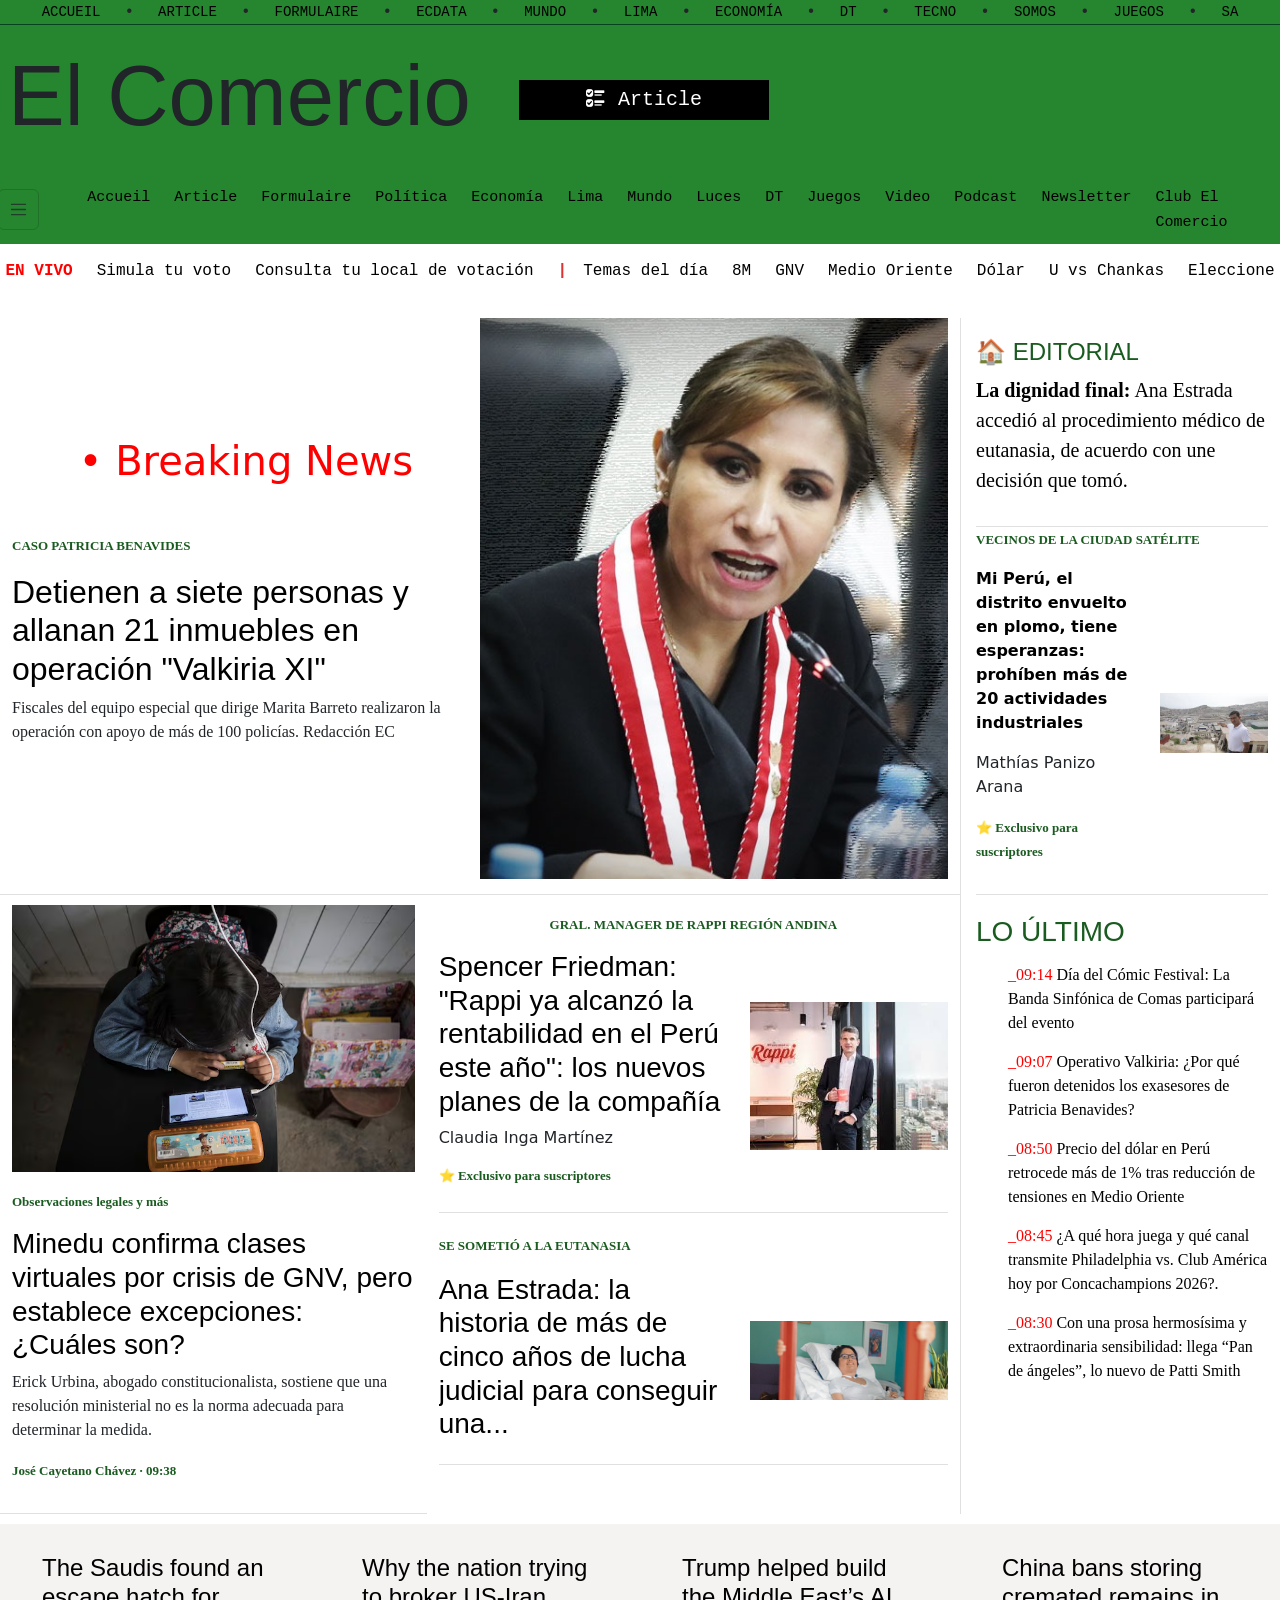
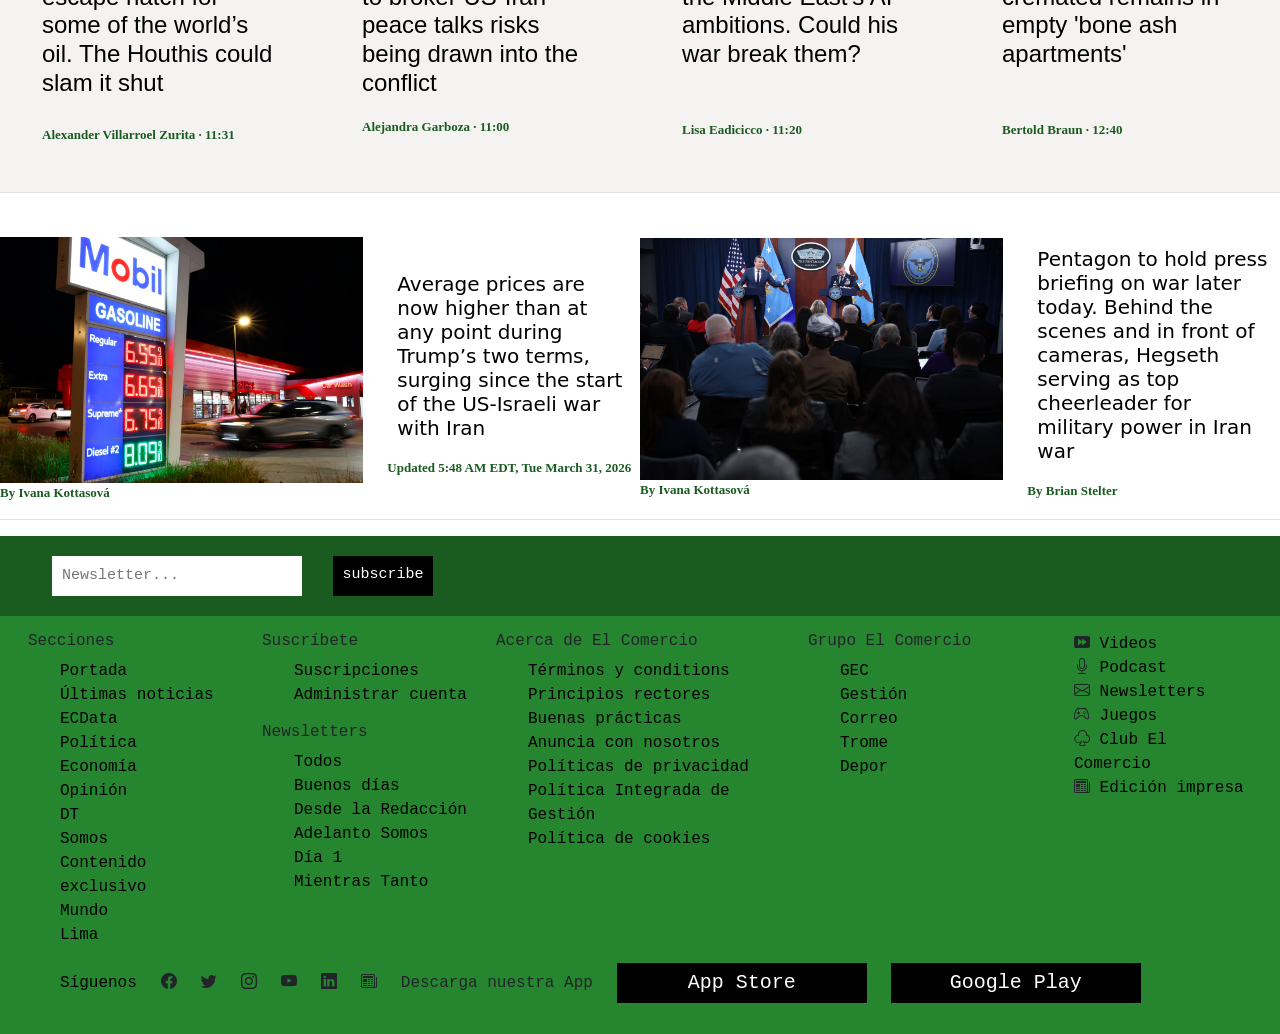
<file: index.html>
<!DOCTYPE html>
<html lang="fr">
<head>
    <meta charset="UTF-8">
    <meta name="viewport" content="width=device-width, initial-scale=1.0">
    <link href="https://cdn.jsdelivr.net/npm/bootstrap@5.3.8/dist/css/bootstrap.min.css" rel="stylesheet" integrity="sha384-sRIl4kxILFvY47J16cr9ZwB07vP4J8+LH7qKQnuqkuIAvNWLzeN8tE5YBujZqJLB" crossorigin="anonymous">
    <link rel="stylesheet" href="https://cdn.jsdelivr.net/npm/bootstrap-icons@1.11.0/font/bootstrap-icons.css">
    <link rel="stylesheet" href="css/main.css">
    <script src="https://cdn.jsdelivr.net/npm/bootstrap@5.3.8/dist/js/bootstrap.bundle.min.js"></script>
    <title>El Comercio - Accueil</title>
</head>
<body>
    <header>
        <nav class="container navbar">
            <div class="row">
                <div class="col-sm-12">
                    <ul class="thirdnav navbar-nav me-auto mb-2 mb-lg-0 flex-row justify-content-center gap-4">
                        <li><a href="index.html" >ACCUEIL</a></li>•
                        <li><a href="article.html">ARTICLE</a></li>•
                        <li><a href="custom.html">FORMULAIRE</a></li>•
                        <li><a href="">ECDATA</a></li>•
                        <li><a href="">MUNDO</a></li>•
                        <li><a href="">LIMA</a></li>•
                        <li><a href="">ECONOMÍA</a></li>•
                        <li><a href="">DT</a></li>•
                        <li><a href="">TECNO</a></li>•
                        <li><a href="">SOMOS</a></li>•
                        <li><a href="">JUEGOS</a></li>•
                        <li><a href="">SA</a></li>
                    </ul>
                </div>
                <div class="div-titre col-12 d-flex align-items-center gap-5">
                    <h2 class="titre ">El Comercio</h2>
                    <a href="article.html"><button class="btn2"><i class="bi bi-ui-checks"> </i>Article</button></a>
                </div>
                <div class="seconnav col-sm-12">
                    <div class="col-sm-12 d-flex align-items-center justify-content-center">
                        <button class="btn1 navbar-toggler me-5" type="button">
                            <span class="navbar-toggler-icon"></span>
                        </button>
                        <ul class="firstnav navbar-nav mb-2 mb-lg-0 flex-row gap-4">
                            <li><a href="index.html">Accueil</a></li>
                            <li><a href="article.html">Article</a></li>
                            <li><a href="custom.html">Formulaire</a></li>
                            <li><a href="">Política</a></li>
                            <li><a href="">Economía</a></li>
                            <li><a href="">Lima</a></li>
                            <li><a href="">Mundo</a></li>
                            <li><a href="">Luces</a></li>
                            <li><a href="">DT</a></li>
                            <li><a href="">Juegos</a></li>
                            <li><a href="">Video</a></li>
                            <li><a href="">Podcast</a></li>
                            <li><a href="">Newsletter</a></li>
                            <li><a href="">Club El Comercio</a></li>
                        </ul>
                    </div>
                </div>
                <div class="news col-sm-12">
                    <ul class="fourthnav navbar-nav me-auto mb-2 mb-lg-0 flex-row justify-content-center gap-4">
                        <li><a class="live fw-bold " href="" >EN VIVO</a></li>
                        <li><a href="">Simula tu voto</a></li>
                        <li><a href="">Consulta tu local de votación</a></li>
                        <li class="separador"><a href="">Temas del día</a></li>
                        <li><a href="">8M</a></li>
                        <li><a href="">GNV</a></li>
                        <li><a href="">Medio Oriente</a></li>
                        <li><a href="">Dólar</a></li>
                        <li><a href="">U vs Chankas</a></li>
                        <li><a href="">Eleccione</a></li>
                    </ul>
                </div>
            </div>
        </nav>
    </header>

    <main>
        
        <section>
            
            <div class="container">
                <div class="row ">
                    
                    <article class="col-12 col-md-9 d-flex flex-column align-items-center flex-md-row">
                        <div>
                            <h1 class="col-12 mb-5 red text-center">• Breaking News</h1>
                            <p ><a class="com" href="">CASO PATRICIA BENAVIDES</a></p>
                            <h2 class="breakTitle"><a href="">Detienen a siete personas y allanan 21 inmuebles en operación "Valkiria XI"</a></h2>
                            <p class="descrip">Fiscales del equipo especial que dirige Marita Barreto realizaron la operación con apoyo de más de 100 policías. Redacción EC</p>
                        </div>
                        <img src="media/allana.jpg" class="allana img-fluid" alt="">
                    </article>

                    <aside class=" home col-12 col-md-3">
                        <article>
                            <h4 class="edi">🏠 EDITORIAL</h4>
                            <p class="descrip fs-5"> <span class="breakTitle fw-bold"><a href="">La dignidad final:</span> Ana Estrada accedió al procedimiento médico de eutanasia, de acuerdo con une decisión que tomó.</a></p>
                        </article>
                        <article>
                            <p ><a href="" class="com">VECINOS DE LA CIUDAD SATÉLITE</a></p>
                            <div class="row align-items-center">
                                <div class="col-7">
                                    <p class="breakTitle fw-bold"><a href="">Mi Perú, el distrito envuelto en plomo, tiene esperanzas: prohíben más de 20 actividades industriales</a></p>
                                    <p>Mathías Panizo Arana</p>
                                    <p><a href="" class="com">⭐ Exclusivo para suscriptores</a></p>
                                </div>
                                <div class="col-5">
                                    <img src="media/peru.jpg" class="img-fluid" alt="">
                                </div>
                            </div>
                        </article>
                    </aside>
                </div>

                <!-- deuxieme ligne -->
                <div class="row">
                    <article class="col-12 col-md-4">
                        <img src="media/ecole.avif" class="ecole img-fluid" alt="">
                        <p class="com observ"><a href="" class="com">Observaciones legales y más</a></p>
                        <h3 class="breakTitle"><a href="">Minedu confirma clases virtuales por crisis de GNV, pero establece excepciones: ¿Cuáles son?</a></h3>
                        <p class="descrip">Erick Urbina, abogado constitucionalista, sostiene que una resolución ministerial no es la norma adecuada para determinar la medida.</p>
                        <p><a href="" class="com">José Cayetano Chávez · 09:38</a></p>
                    </article>

                    <div class="col-12 col-md-5">
                        <article class="exclu">
                            <p class="com gral text-center"><a href="" class="com">GRAL. MANAGER DE RAPPI REGIÓN ANDINA</a></p>
                            <div class="row">
                                <div class="col-7">
                                    <h3><a href="">Spencer Friedman: "Rappi ya alcanzó la rentabilidad en el Perú este año": los nuevos planes de la compañía</a></h3>
                                    <p>Claudia Inga Martínez</p>
                                    <p class="com"><a href="" class="com">⭐ Exclusivo para suscriptores</a></p>
                                </div>
                                <div class="col-5 d-flex">
                                    <img src="media/images.jpg" class="img-fluid align-self-center" alt="">
                                </div>
                            </div>
                        </article>
                        <article>
                            <p class=" ana"><a href="" class="com">SE SOMETIÓ A LA EUTANASIA</a></p>
                            <div class="row">
                                <div class="col-7">
                                    <h3 class="breakTitle"><a href="">Ana Estrada: la historia de más de cinco años de lucha judicial para conseguir una...</a></h3>
                                </div>
                                <div class="col-5 d-flex">
                                    <img src="media/dame.avif" class="img-fluid align-self-center" alt="">
                                </div>
                            </div>
                        </article>
                    </div>

                    <aside class="home liste col-12 col-md-3">
                        <h3 class="edi ultimo">LO ÚLTIMO</h3>
                        <ul>
                            <li class="descrip"><span class="red breakTitle">_09:14</span> <a href="">Día del Cómic Festival: La Banda Sinfónica de Comas participará del evento</a></li>
                            <li class="descrip"><span class="red breakTitle">_09:07</span> <a href="">Operativo Valkiria: ¿Por qué fueron detenidos los exasesores de Patricia Benavides?</a></li>
                            <li class="descrip"><span class="red breakTitle">_08:50</span> <a href="">Precio del dólar en Perú retrocede más de 1% tras reducción de tensiones en Medio Oriente</a></li>
                            <li class="descrip"><span class="red breakTitle">_08:45</span> <a href="">¿A qué hora juega y qué canal transmite Philadelphia vs. Club América hoy por Concachampions 2026?.</a></li>
                            <li class="descrip"><span class="red breakTitle">_08:30</span> <a href="">Con una prosa hermosísima y extraordinaria sensibilidad: llega “Pan de ángeles”, lo nuevo de Patti Smith</a></li>
                        </ul>
                    </aside>
                </div>
            </div>
        </section>

        <!-- bloc 3 US-iran -->
        <section class="bloc3 container ">
            <div class="row">
                <article class="bloc3Art col-12 col-md-3 p-0">
                    <div class="bloc3Cadr row align-items-center">
                        <div class="col">
                            <h4 class="breakTitle"><a href="">The Saudis found an escape hatch for some of the world’s oil. The Houthis could slam it shut</a></h4>
                            <p class="mt-4"><a href="" class="com">Alexander Villarroel Zurita · 11:31</a></p>
                        </div>
                    </div>
                </article>
                <article class="bloc3Art col-12 col-md-3 p-0">
                    <div class="bloc3Cadr row align-items-center">
                        <div class="col">
                            <h4 class="breakTitle"><a href="">Why the nation trying to broker US-Iran peace talks risks being drawn into the conflict</a></h4>
                            <p class="mt-3"><a href="" class="com">Alejandra Garboza · 11:00</a></p>
                        </div>
                    </div>
                </article>
                <article class="bloc3Art col-12 col-md-3 p-0">
                    <div class="bloc3Cadr row align-items-center">
                        <div class="col">
                            <h4 class="breakTitle"><a href="">Trump helped build the Middle East’s AI ambitions. Could his war break them?</a></h4>
                            <p class="mt-5"><a href="" class="com">Lisa Eadicicco · 11:20</a></p>
                        </div>
                    </div>
                </article>
                <article class="bloc3Art col-12 col-md-3 p-0">
                    <div class="bloc3Cadr row align-items-center">
                        <div class="col">
                            <h4 class="breakTitle"><a href="">China bans storing cremated remains in empty 'bone ash apartments'</a></h4>
                            <p class="mt-5"><a href="" class="com">Bertold Braun · 12:40</a></p>
                        </div>
                    </div>
                </article>

                <!-- dernier bloc oil -->
                <article class="blocOil col-12 col-md-6 p-0 mt-4">
                    <div class="row align-items-center">
                        <div class="col-7">
                            <img src="media/gas.avif" class="img-fluid" alt="">
                            <p class="com">By Ivana Kottasová</p>
                        </div>
                        <div class="col">
                            <h5 class="breakTitle"><a href="">Average prices are now higher than at any point during Trump’s two terms, surging since the start of the US-Israeli war with Iran</a></h5>
                            <p class="com">Updated 5:48 AM EDT, Tue March 31, 2026</p>
                        </div>
                    </div>
                </article>
                <article class="blocOil col-12 col-md-6 p-0 mt-4">
                    <div class="row align-items-center">
                        <div class="col-7">
                            <img src="media/getty.avif" class="img-fluid" alt="">
                            <p class="com">By Ivana Kottasová</p>
                        </div>
                        <div class="col">
                            <h5 class="breakTitle"><a href="">Pentagon to hold press briefing on war later today.
                                Behind the scenes and in front of cameras, Hegseth serving as top cheerleader for military power in Iran war
                            </a></h5>
                            <p class="com">By Brian Stelter</p>
                        </div>
                    </div>
                </article>
            </div>
        </section>
    </main>

<footer >
    <div class="bordfoot d-flex justify-content-between align-items-center px-4 mt-3">
        <form action="" class=" d-flex container align-items-center gap-3">
            <label for="Search"></label>
            <input type="text" id="Search"name="Search"  placeholder="Newsletter...">
            <button type="submit" class="btn3">subscribe</button>
            <!--- <img src="media/logo.jpg" class="logo" alt="" > --->
        </form>
        
    </div>

    <div class="container">
        <div class="row love p-3 ">
            <section class="col">
                <h6>Secciones</h6>
                <ul>
                    <li><a href="">Portada</a></li>
                    <li><a href="">Últimas noticias</a></li>
                    <li><a href="">ECData</a></li>
                    <li><a href="">Política</a></li>
                    <li><a href="">Economía</a></li>
                    <li><a href="">Opinión</a></li>
                    <li><a href="">DT</a></li>
                    <li><a href="">Somos</a></li>
                    <li><a href="">Contenido exclusivo</a></li>
                    <li><a href="">Mundo</a></li>
                    <li><a href="">Lima</a></li>
                </ul>
            </section>
            <section class="col">
                <h6>Suscríbete</h6>
                <ul>
                    <li><a href="">Suscripciones</a></li>
                    <li><a href="">Administrar cuenta</a></li>
                </ul>
                <h6>Newsletters</h6>
                <ul>
                    <li><a href="">Todos</a></li>
                    <li><a href="">Buenos días</a></li>
                    <li><a href="">Desde la Redacción</a></li>
                    <li><a href="">Adelanto Somos</a></li>
                    <li><a href="">Día 1</a></li>
                    <li><a href="">Mientras Tanto</a></li>
                </ul>
            </section>
            <section class="col-md-3">
                <h6>Acerca de El Comercio</h6>
                <ul>
                    <li><a href="">Términos y conditions</a></li>
                    <li><a href="">Principios rectores</a></li>
                    <li><a href="">Buenas prácticas</a></li>
                    <li><a href="">Anuncia con nosotros</a></li>
                    <li><a href="">Políticas de privacidad</a></li>
                    <li><a href="">Política Integrada de Gestión</a></li>
                    <li><a href="">Política de cookies</a></li>
                </ul>
            </section>
            <section class="col">
                <h6>Grupo El Comercio</h6>
                <ul>
                    <li><a href="">GEC</a></li>
                    <li><a href="">Gestión</a></li>
                    <li><a href="">Correo</a></li>
                    <li><a href="">Trome</a></li>
                    <li><a href="">Depor</a></li>
                </ul>
            </section>
            <section class="col">
                <ul>
                    <li><i class="bi bi-fast-forward-btn-fill"></i> <a href="">Videos</a></li>
                    <li><i class="bi bi-mic"></i> <a href="">Podcast</a></li>
                    <li><i class="bi bi-envelope"></i> <a href="">Newsletters</a></li>
                    <li><i class="bi bi-controller"></i> <a href="">Juegos</a></li>
                    <li><i class="bi bi-suit-club"></i> <a href="">Club El Comercio</a></li>
                    <li><i class="bi bi-newspaper"></i> <a href="">Edición impresa</a></li>
                </ul>
            </section>
            <section>
                <ul class="d-flex align-items-center gap-4">
                    <li><a href="">Síguenos</a></li>
                    <li><i class="bi bi-facebook"></i></li>
                    <li><i class="bi bi-twitter"></i></li>
                    <li><i class="bi bi-instagram"></i></li>
                    <li><i class="bi bi-youtube"></i></li>
                    <li><i class="bi bi-linkedin"></i></li>
                    <li><i class="bi bi-newspaper"></i></li>
                    <li>Descarga nuestra App</li>
                    <button class="app">App Store</button>
                    <button class="play">Google Play</button>
                </ul>
            </section>
        </div>
    </div>
</footer>

    
</body>
</html>
</file>
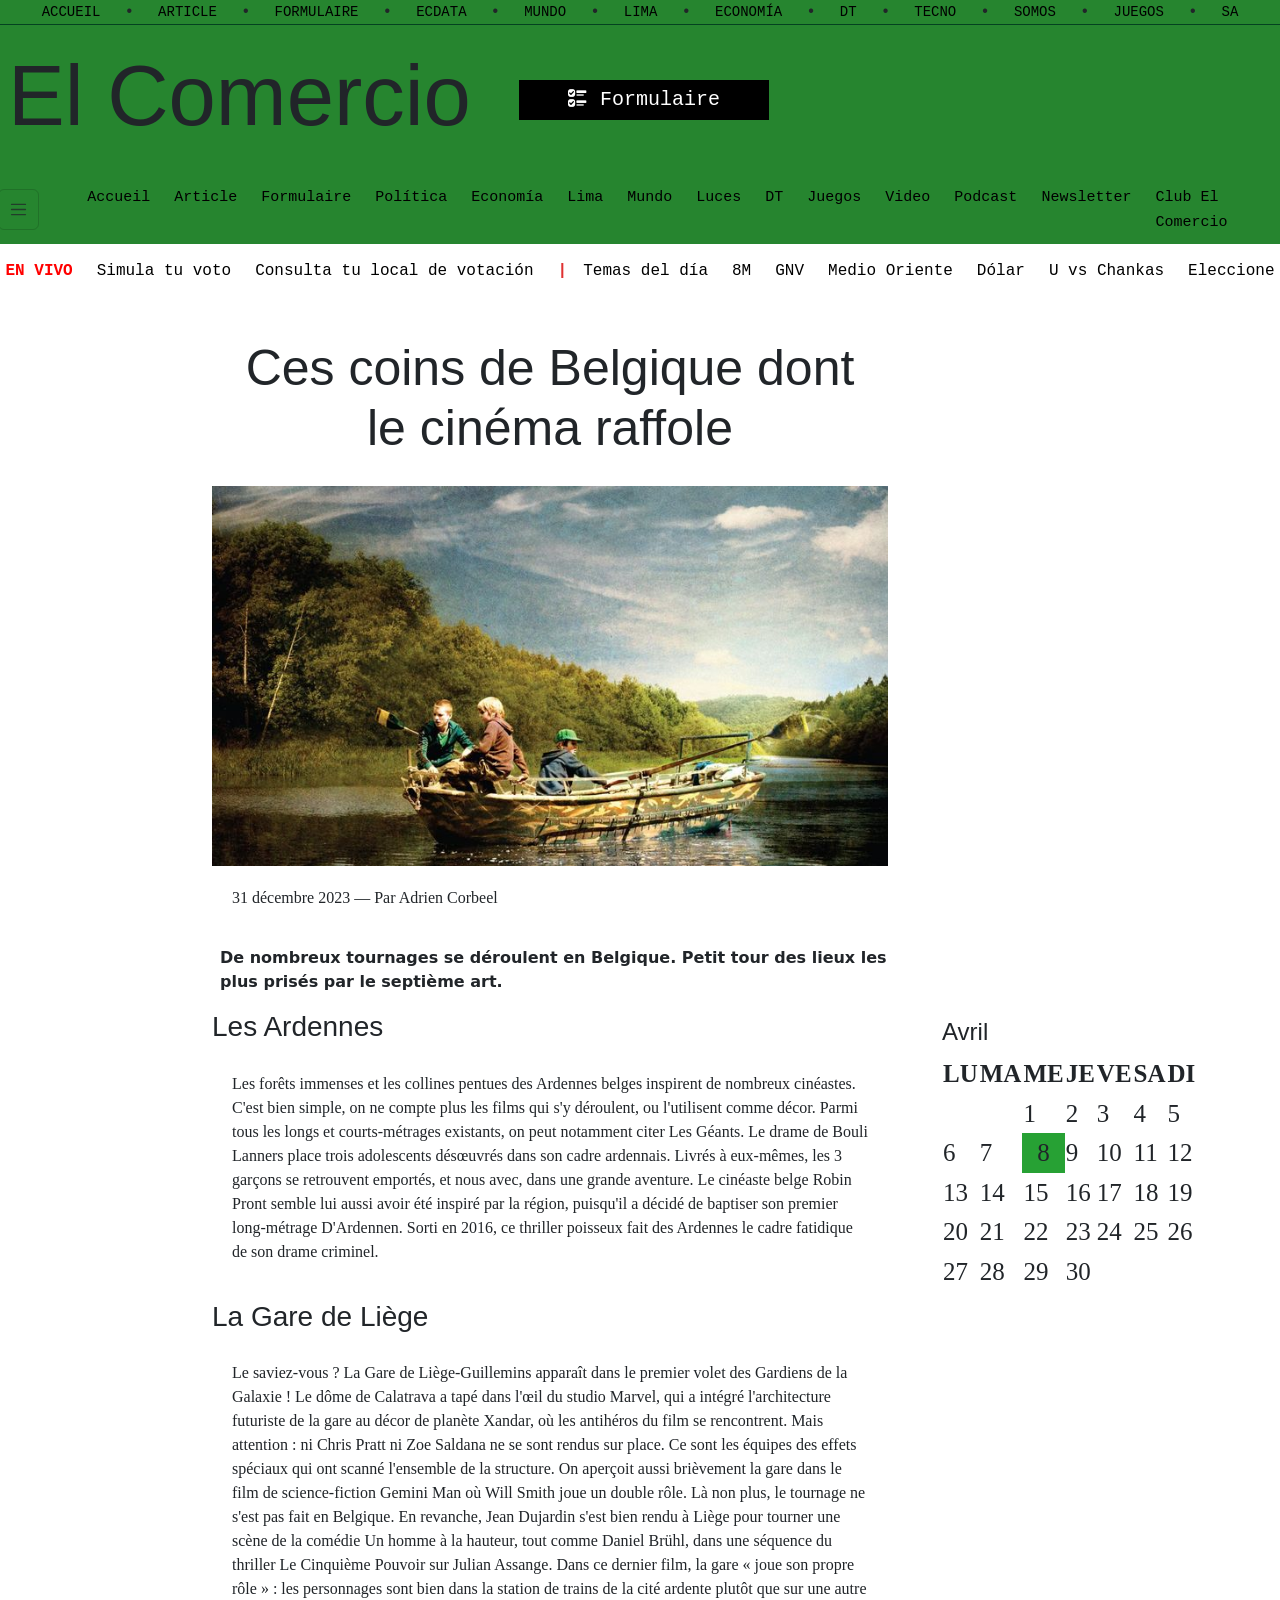
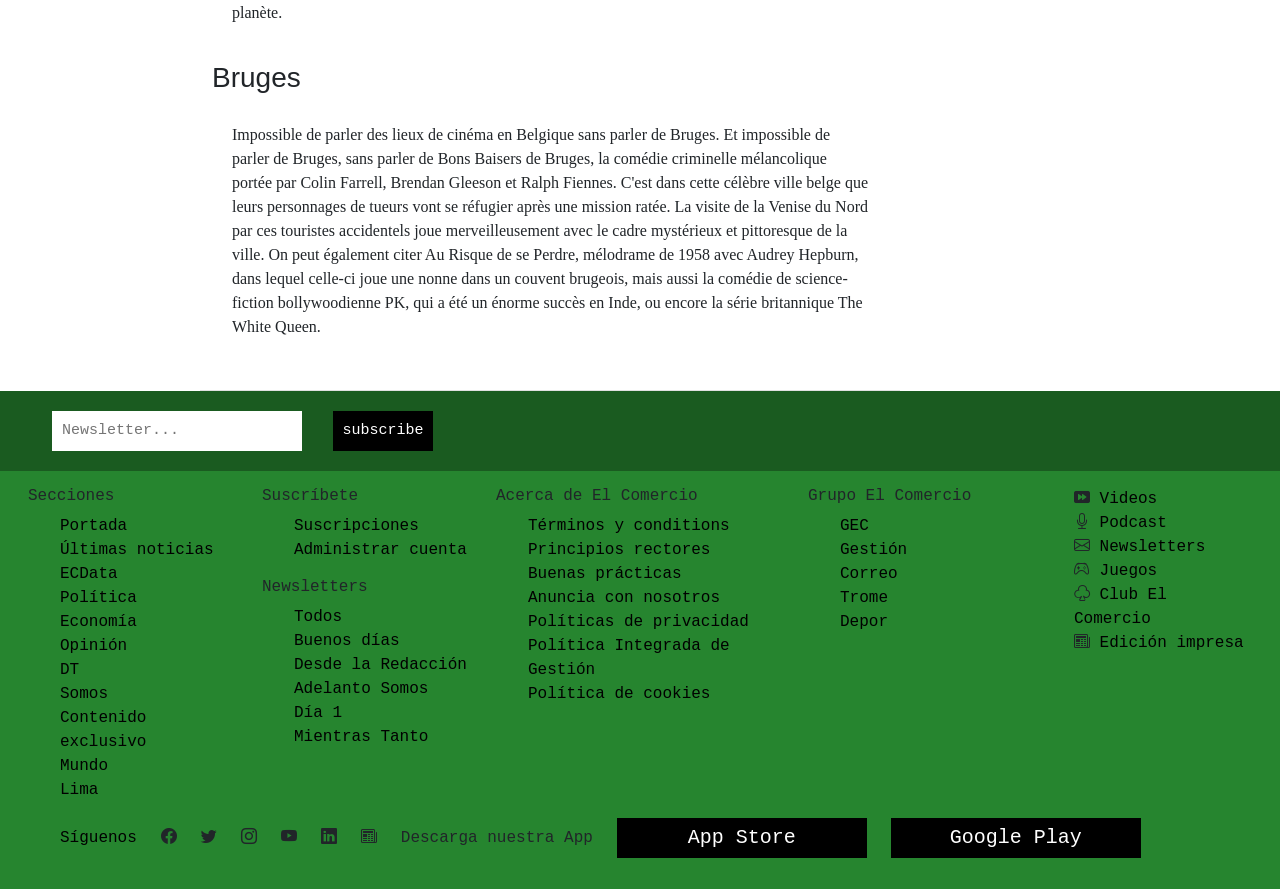
<file: article.html>
<!DOCTYPE html>
<html lang="fr">
<head>
    <meta charset="UTF-8">
    <meta name="viewport" content="width=device-width, initial-scale=1.0">
    <link href="https://cdn.jsdelivr.net/npm/bootstrap@5.3.8/dist/css/bootstrap.min.css" rel="stylesheet" integrity="sha384-sRIl4kxILFvY47J16cr9ZwB07vP4J8+LH7qKQnuqkuIAvNWLzeN8tE5YBujZqJLB" crossorigin="anonymous">
    <link rel="stylesheet" href="https://cdn.jsdelivr.net/npm/bootstrap-icons@1.11.0/font/bootstrap-icons.css">
    <link rel="stylesheet" href="css/main.css">
    <title>El Comercio - Article</title>
</head>
<body>
    <header>
        <nav class="container navbar">
            <div class="row">
                <div class="col-sm-12 ">
                    <ul class="thirdnav navbar-nav me-auto mb-2 mb-lg-0 flex-row justify-content-center gap-4">
                        <li><a href="index.html" >ACCUEIL</a></li>•
                        <li><a href="article.html">ARTICLE</a></li>•
                        <li><a href="custom.html">FORMULAIRE</a></li>•
                        <li><a href="">ECDATA</a></li>•
                        <li><a href="">MUNDO</a></li>•
                        <li><a href="">LIMA</a></li>•
                        <li><a href="">ECONOMÍA</a></li>•
                        <li><a href="">DT</a></li>•
                        <li><a href="">TECNO</a></li>•
                        <li><a href="">SOMOS</a></li>•
                        <li><a href="">JUEGOS</a></li>•
                        <li><a href="">SA</a></li>
                    </ul>
                </div>
                <div class="div-titre col-12  d-flex align-items-center gap-5">
                    <h2 class="titre ">El Comercio</h2>
                    <a href="custom.html"><button class="btn2"><i class="bi bi-ui-checks"> </i>Formulaire</button></a>
                </div>
                <div class="seconnav col-sm-12 ">
                    <div class="col-sm-12 d-flex align-items-center justify-content-center">
                        <button class="btn1 navbar-toggler me-5" type="button">
                            <span class="navbar-toggler-icon"></span>
                        </button>
                        <ul class="firstnav navbar-nav mb-2 mb-lg-0 flex-row gap-4">
                            <li><a href="index.html">Accueil</a></li>
                            <li><a href="article.html">Article</a></li>
                            <li><a href="custom.html">Formulaire</a></li>
                            <li><a href="">Política</a></li>
                            <li><a href="">Economía</a></li>
                            <li><a href="">Lima</a></li>
                            <li><a href="">Mundo</a></li>
                            <li><a href="">Luces</a></li>
                            <li><a href="">DT</a></li>
                            <li><a href="">Juegos</a></li>
                            <li><a href="">Video</a></li>
                            <li><a href="">Podcast</a></li>
                            <li><a href="">Newsletter</a></li>
                            <li><a href="">Club El Comercio</a></li>
                        </ul>
                    </div>
                </div>
                <div class="news col-sm-12">
                    <ul class="fourthnav navbar-nav me-auto mb-2 mb-lg-0 flex-row justify-content-center gap-4">
                        <li><a class="live fw-bold" href="">EN VIVO</a></li>
                        <li><a href="">Simula tu voto</a></li>
                        <li><a href="">Consulta tu local de votación</a></li>
                        <li class="separador"><a href="">Temas del día</a></li>
                        <li><a href="">8M</a></li>
                        <li><a href="">GNV</a></li>
                        <li><a href="">Medio Oriente</a></li>
                        <li><a href="">Dólar</a></li>
                        <li><a href="">U vs Chankas</a></li>
                        <li><a href="">Eleccione</a></li>
                    </ul>
                </div>
            </div>
        </nav>
    </header>
    <main>
            <div class="container">
                <div class="row  align-items-center justify-content-center">
                    <article class=" ville article-content col-12 col-md-9">
                        <h1 class="text-center art">Ces coins de Belgique dont le cinéma raffole</h1>
                        <img src="media/article.jpg" class="img-fluid" alt="">
                        <p class="para">31 décembre 2023 — Par Adrien Corbeel</p>
                        <p class="fw-bold ps-2">De nombreux tournages se déroulent en Belgique. Petit tour des lieux les plus prisés par le septième art.</p>
                        <h3 class="breakTitle">Les Ardennes</h3>
                        <p class="para">Les forêts immenses et les collines pentues des Ardennes belges inspirent de nombreux cinéastes. C'est bien simple, on ne compte plus les films qui s'y déroulent, ou l'utilisent comme décor. Parmi tous les longs et courts-métrages existants, on peut notamment citer Les Géants. Le drame de Bouli Lanners place trois adolescents désœuvrés dans son cadre ardennais. Livrés à eux-mêmes, les 3 garçons se retrouvent emportés, et nous avec, dans une grande aventure. Le cinéaste belge Robin Pront semble lui aussi avoir été inspiré par la région, puisqu'il a décidé de baptiser son premier long-métrage D'Ardennen. Sorti en 2016, ce thriller poisseux fait des Ardennes le cadre fatidique de son drame criminel.</p>
                        <h3 class="breakTitle">La Gare de Liège</h3>
                        <p class="para">Le saviez-vous ? La Gare de Liège-Guillemins apparaît dans le premier volet des Gardiens de la Galaxie ! Le dôme de Calatrava a tapé dans l'œil du studio Marvel, qui a intégré l'architecture futuriste de la gare au décor de planète Xandar, où les antihéros du film se rencontrent. Mais attention : ni Chris Pratt ni Zoe Saldana ne se sont rendus sur place. Ce sont les équipes des effets spéciaux qui ont scanné l'ensemble de la structure. On aperçoit aussi brièvement la gare dans le film de science-fiction Gemini Man où Will Smith joue un double rôle. Là non plus, le tournage ne s'est pas fait en Belgique. En revanche, Jean Dujardin s'est bien rendu à Liège pour tourner une scène de la comédie Un homme à la hauteur, tout comme Daniel Brühl, dans une séquence du thriller Le Cinquième Pouvoir sur Julian Assange. Dans ce dernier film, la gare « joue son propre rôle » : les personnages sont bien dans la station de trains de la cité ardente plutôt que sur une autre planète.</p>
                        <h3 class="breakTitle">Bruges</h3>
                        <p class="para">Impossible de parler des lieux de cinéma en Belgique sans parler de Bruges. Et impossible de parler de Bruges, sans parler de Bons Baisers de Bruges, la comédie criminelle mélancolique portée par Colin Farrell, Brendan Gleeson et Ralph Fiennes. C'est dans cette célèbre ville belge que leurs personnages de tueurs vont se réfugier après une mission ratée. La visite de la Venise du Nord par ces touristes accidentels joue merveilleusement avec le cadre mystérieux et pittoresque de la ville. On peut également citer Au Risque de se Perdre, mélodrame de 1958 avec Audrey Hepburn, dans lequel celle-ci joue une nonne dans un couvent brugeois, mais aussi la comédie de science-fiction bollywoodienne PK, qui a été un énorme succès en Inde, ou encore la série britannique The White Queen.</p>
                    </article>

                    <aside class=" calendar col-12 col-md-3">
                        <h4 class="breakTitle">Avril</h4>
                        <table class="descrip">
                            <tr>
                                <th>LU</th>
                                <th>MA</th>
                                <th>ME</th>
                                <th>JE</th>
                                <th>VE</th>
                                <th>SA</th>
                                <th>DI</th>
                            </tr>
                            <tr>
                                <td></td>
                                <td></td>
                                <td>1</td>
                                <td>2</td>
                                <td>3</td>
                                <td>4</td>
                                <td>5</td>
                            </tr>
                            <tr>
                                <td>6</td>
                                <td>7</td>
                                <td class="datej">8</td>
                                <td>9</td>
                                <td>10</td>
                                <td>11</td>
                                <td>12</td>
                            </tr>
                            <tr>
                                <td>13</td>
                                <td>14</td>
                                <td>15</td>
                                <td>16</td>
                                <td>17</td>
                                <td>18</td>
                                <td>19</td>
                            </tr>
                            <tr>
                                <td>20</td>
                                <td>21</td>
                                <td>22</td>
                                <td>23</td>
                                <td>24</td>
                                <td>25</td>
                                <td>26</td>
                            </tr>
                            <tr>
                                <td>27</td>
                                <td>28</td>
                                <td>29</td>
                                <td>30</td>
                                <td></td>
                                <td></td>
                                <td></td>
                            </tr>
                        </table>
                    </aside>

                </div>     
            </div>
    </main>
    <footer>
        <div class="bordfoot d-flex justify-content-between align-items-center px-4">
        <form action="" class=" d-flex container align-items-center gap-3">
            <label for="Search"></label>
            <input type="text" id="Search" name="Search" placeholder="Newsletter...">
            <button type="submit" class="btn3">subscribe</button>
            <!--- <img src="media/logo.jpg" class="logo" alt="" > --->
        </form>
        
        </div>

        <div class="container">
        <div class="row love p-3">
            <section class="col">
                <h6>Secciones</h6>
                <ul>
                    <li><a href="">Portada</a></li>
                    <li><a href="">Últimas noticias</a></li>
                    <li><a href="">ECData</a></li>
                    <li><a href="">Política</a></li>
                    <li><a href="">Economía</a></li>
                    <li><a href="">Opinión</a></li>
                    <li><a href="">DT</a></li>
                    <li><a href="">Somos</a></li>
                    <li><a href="">Contenido exclusivo</a></li>
                    <li><a href="">Mundo</a></li>
                    <li><a href="">Lima</a></li>
                </ul>
            </section>
            <section class="col">
                <h6>Suscríbete</h6>
                <ul>
                    <li><a href="">Suscripciones</a></li>
                    <li><a href="">Administrar cuenta</a></li>
                </ul>
                <h6>Newsletters</h6>
                <ul>
                    <li><a href="">Todos</a></li>
                    <li><a href="">Buenos días</a></li>
                    <li><a href="">Desde la Redacción</a></li>
                    <li><a href="">Adelanto Somos</a></li>
                    <li><a href="">Día 1</a></li>
                    <li><a href="">Mientras Tanto</a></li>
                </ul>
            </section>
            <section class="col-md-3">
                <h6>Acerca de El Comercio</h6>
                <ul>
                    <li><a href="">Términos y conditions</a></li>
                    <li><a href="">Principios rectores</a></li>
                    <li><a href="">Buenas prácticas</a></li>
                    <li><a href="">Anuncia con nosotros</a></li>
                    <li><a href="">Políticas de privacidad</a></li>
                    <li><a href="">Política Integrada de Gestión</a></li>
                    <li><a href="">Política de cookies</a></li>
                </ul>
            </section>
            <section class="col">
                <h6>Grupo El Comercio</h6>
                <ul>
                    <li><a href="">GEC</a></li>
                    <li><a href="">Gestión</a></li>
                    <li><a href="">Correo</a></li>
                    <li><a href="">Trome</a></li>
                    <li><a href="">Depor</a></li>
                </ul>
            </section>
            <section class="col">
                <ul>
                    <li><i class="bi bi-fast-forward-btn-fill"></i> <a href="">Videos</a></li>
                    <li><i class="bi bi-mic"></i> <a href="">Podcast</a></li>
                    <li><i class="bi bi-envelope"></i> <a href="">Newsletters</a></li>
                    <li><i class="bi bi-controller"></i> <a href="">Juegos</a></li>
                    <li><i class="bi bi-suit-club"></i> <a href="">Club El Comercio</a></li>
                    <li><i class="bi bi-newspaper"></i> <a href="">Edición impresa</a></li>
                </ul>
            </section>
            <section>
                <ul class="d-flex align-items-center gap-4">
                    <li><a href="">Síguenos</a></li>
                    <li><i class="bi bi-facebook"></i></li>
                    <li><i class="bi bi-twitter"></i></li>
                    <li><i class="bi bi-instagram"></i></li>
                    <li><i class="bi bi-youtube"></i></li>
                    <li><i class="bi bi-linkedin"></i></li>
                    <li><i class="bi bi-newspaper"></i></li>
                    <li>Descarga nuestra App</li>
                    <button class="app">App Store</button>
                    <button class="play">Google Play</button>
                </ul>
            </section>
        </div>
        </div>
    </footer>
    
</body>
</html>
</file>
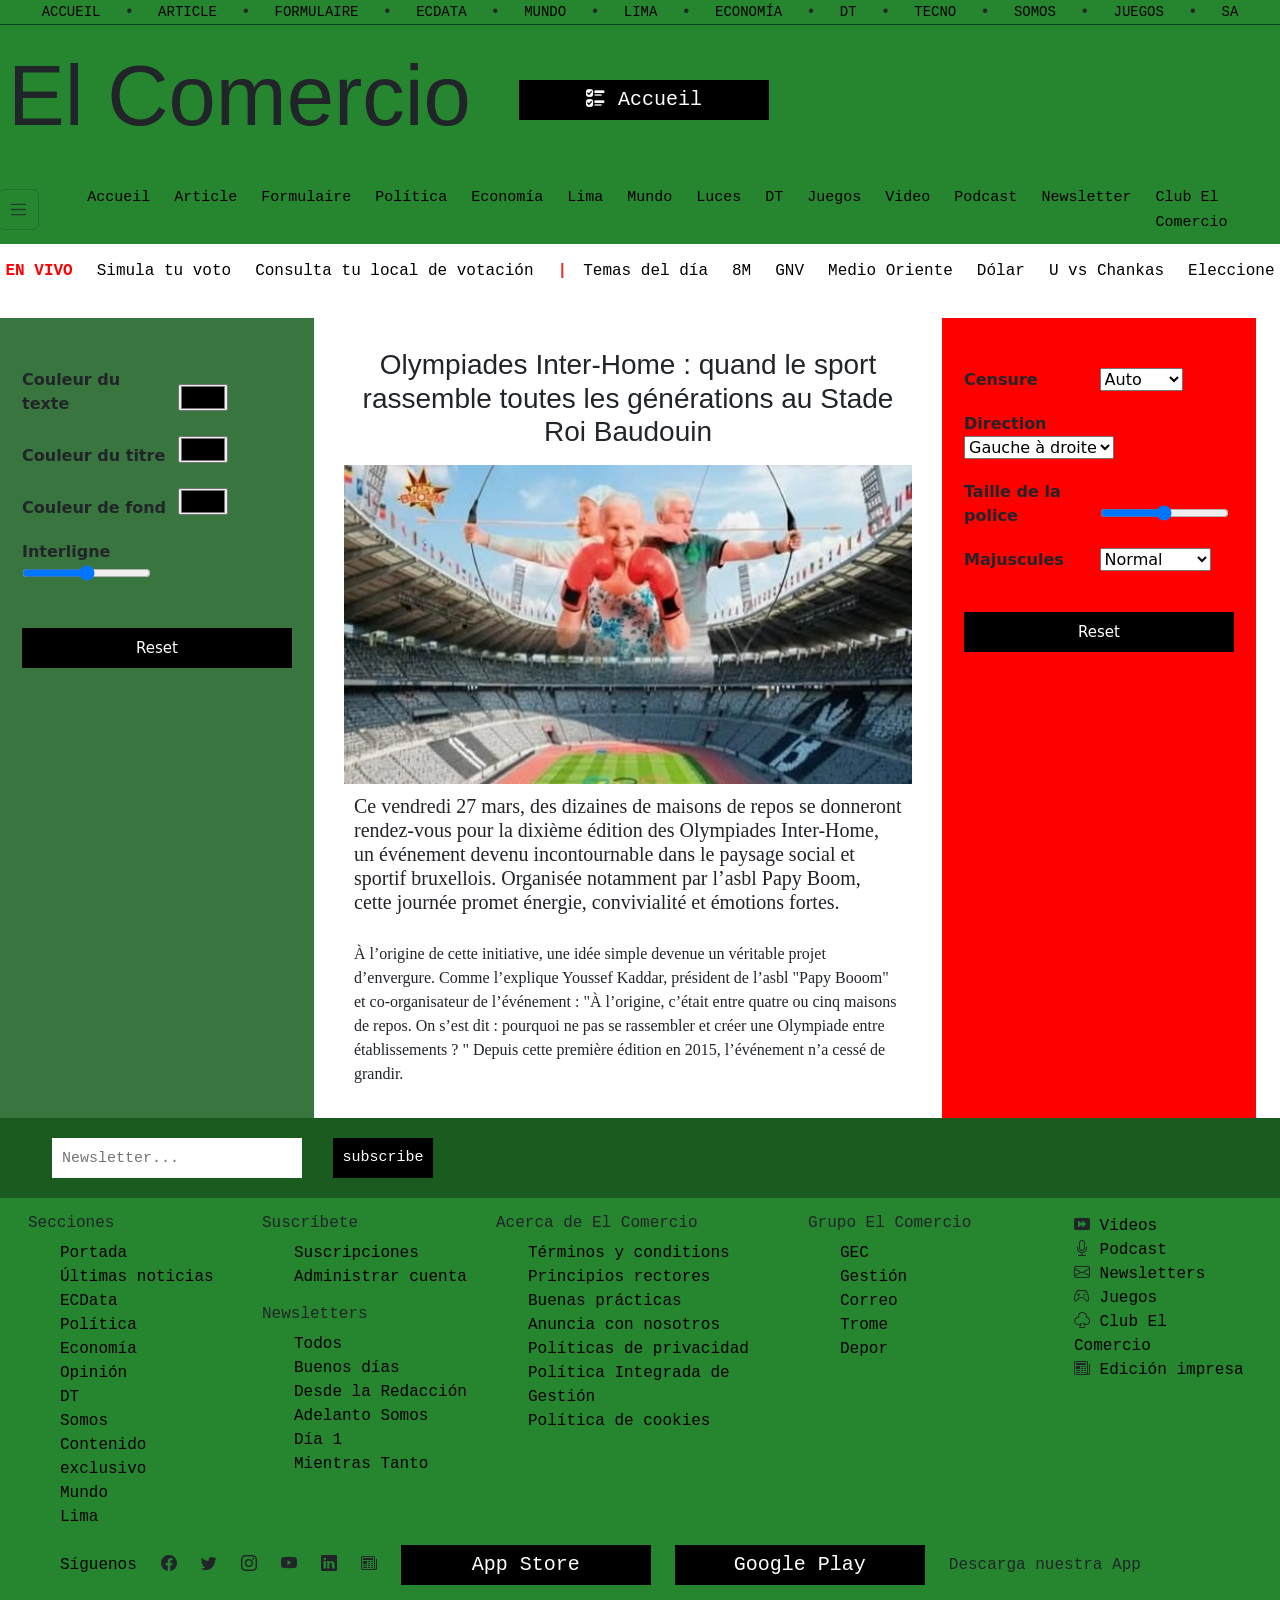
<file: custom.html>
<!DOCTYPE html>
<html lang="fr">
<head>
    <meta charset="UTF-8">
    <meta name="viewport" content="width=device-width, initial-scale=1.0">
    <link href="https://cdn.jsdelivr.net/npm/bootstrap@5.3.8/dist/css/bootstrap.min.css" rel="stylesheet" integrity="sha384-sRIl4kxILFvY47J16cr9ZwB07vP4J8+LH7qKQnuqkuIAvNWLzeN8tE5YBujZqJLB" crossorigin="anonymous">
    <link rel="stylesheet" href="https://cdn.jsdelivr.net/npm/bootstrap-icons@1.11.0/font/bootstrap-icons.css">
    <link rel="stylesheet" href="css/main.css">
    <title>El Comercio - Formulaire</title>
</head>
<body>
    <header>
        <nav class="container navbar">
            <div class="row">
                <div class="col-sm-12">
                    <ul class="thirdnav navbar-nav me-auto mb-2 mb-lg-0 flex-row justify-content-center gap-4">
                        <li><a href="index.html" >ACCUEIL</a></li>•
                        <li><a href="article.html">ARTICLE</a></li>•
                        <li><a href="custom.html">FORMULAIRE</a></li>•
                        <li><a href="">ECDATA</a></li>•
                        <li><a href="">MUNDO</a></li>•
                        <li><a href="">LIMA</a></li>•
                        <li><a href="">ECONOMÍA</a></li>•
                        <li><a href="">DT</a></li>•
                        <li><a href="">TECNO</a></li>•
                        <li><a href="">SOMOS</a></li>•
                        <li><a href="">JUEGOS</a></li>•
                        <li><a href="">SA</a></li>
                    </ul>
                </div>
                <div class="div-titre col-12  d-flex align-items-center gap-5">
                    <h2 class="titre">El Comercio</h2>
                    <a href="index.html"><button class="btn2"><i class="bi bi-ui-checks"> </i>Accueil</button></a>
                </div>
                <div class="seconnav col-sm-12">
                    <div class="col-sm-12 d-flex align-items-center justify-content-center">
                        <button class="btn1 navbar-toggler me-5" type="button">
                            <span class="navbar-toggler-icon"></span>
                        </button>
                        <ul class="firstnav navbar-nav mb-2 mb-lg-0 flex-row gap-4">
                            <li><a href="index.html">Accueil</a></li>
                            <li><a href="article.html">Article</a></li>
                            <li><a href="custom.html">Formulaire</a></li>
                            <li><a href="">Política</a></li>
                            <li><a href="">Economía</a></li>
                            <li><a href="">Lima</a></li>
                            <li><a href="">Mundo</a></li>
                            <li><a href="">Luces</a></li>
                            <li><a href="">DT</a></li>
                            <li><a href="">Juegos</a></li>
                            <li><a href="">Video</a></li>
                            <li><a href="">Podcast</a></li>
                            <li><a href="">Newsletter</a></li>
                            <li><a href="">Club El Comercio</a></li>
                        </ul>
                    </div>
                </div>
                <div class="news col-sm-12">
                    <ul class="fourthnav navbar-nav me-auto mb-2 mb-lg-0 flex-row justify-content-center gap-4">
                        <li><a class="live fw-bold" href="">EN VIVO</a></li>
                        <li><a href="">Simula tu voto</a></li>
                        <li><a href="">Consulta tu local de votación</a></li>
                        <li class="separador"><a href="">Temas del día</a></li>
                        <li><a href="">8M</a></li>
                        <li><a href="">GNV</a></li>
                        <li><a href="">Medio Oriente</a></li>
                        <li><a href="">Dólar</a></li>
                        <li><a href="">U vs Chankas</a></li>
                        <li><a href="">Eleccione</a></li>
                    </ul>
                </div>
            </div>
        </nav>
    </header>

    <main class="container">
        <section class="row custom-layout">
            <aside class="col-12 col-md-3 lat1 lat1">
                <form action="" class="wid1">
                    <div>
                        <label for="colText">Couleur du texte</label>
                        <input type="color" id="colText" name="colText">
                    </div>

                    <div>
                        <label for="colTitr">Couleur du titre</label>
                        <input type="color" id="colTitr" name="colTitr">
                    </div>

                    <div>
                        <label for="colFond">Couleur de fond</label>
                        <input type="color" id="colFond" name="colFond">
                    </div>
                    <div>
                        <label for="interligne">Interligne</label>
                        <input type="range" id="interligne" name="interligne">
                    </div>
                    <button type="reset" class="btnrest w-100">Reset</button>
                </form>
        
            </aside>
            <section class="col-12 col-md-6 principal">
                <h3 class="breakTitle text-center mb-3">
                    Olympiades Inter-Home : quand le sport rassemble toutes les générations au Stade Roi Baudouin
                </h3>
                <img src="media/olym.jpg" alt="Olympiades Inter-Home" class="img-fluid">
                <h5 class="descrip">
                    Ce vendredi 27 mars, des dizaines de maisons de repos se donneront rendez-vous pour la dixième édition des Olympiades Inter-Home, un événement devenu incontournable dans le paysage social et sportif bruxellois. Organisée notamment par l’asbl Papy Boom, cette journée promet énergie, convivialité et émotions fortes.
                </h5>
                <p class="descrip">
                    À l’origine de cette initiative, une idée simple devenue un véritable projet d’envergure. Comme l’explique Youssef Kaddar, président de l’asbl "Papy Booom" et co-organisateur de l’événement : "À l’origine, c’était entre quatre ou cinq maisons de repos. On s’est dit : pourquoi ne pas se rassembler et créer une Olympiade entre établissements ? " Depuis cette première édition en 2015, l’événement n’a cessé de grandir.
                </p>
                <h5>
                    Du salon à un stade mythique
                </h5>
                <p class="descrip">
                    Le chemin parcouru est impressionnant. D’une rencontre modeste entre quelques établissements, les Olympiades Inter-Home se déroulent désormais dans un lieu emblématique : le Stade Roi Baudouin. "Entre le salon d’une maison de repos et le stade, il y a déjà une différence", souligne Youssef Kadar.
                    Aujourd’hui, 24 maisons de repos participent à l’événement, soit près de 200 seniors engagés dans les épreuves. L’asbl collabore avec plusieurs sections : kinésithérapie, éducateurs spécialisés, profs de gym, étudiants, les maîtres-assistants et visiteurs. Au total, entre 500 et 700 personnes sont attendues.
                </p>

                <h4 class="breakTitle align-items-center"><i>
                    "On va les accueillir comme des stars, sur un tapis rouge, avec les confettis pour les motiver."
                </i></h4>
                <br>

                <h4 class="breakTitle">
                    Compétition, fun et esprit d’équipe
                </h4>
                <p class="descrip">
                    Si la convivialité est au cœur de la journée, l’esprit de compétition est bien réel. "Ce n’est pas parce qu’ils sont en maison de repos qu’ils viennent juste pour s’amuser. Ils crient, ils hurlent, ils ont envie de gagner ! Ils ont du peps, c’est Koh Lanta ! ", insiste l’organisateur.
                    Les participants, regroupés en équipes, préparent l’événement depuis plusieurs semaines : t-shirts personnalisés, bannières, entraînements… Tout est pensé pour représenter fièrement leur résidence.
                </p>
            </section>

            <aside class="col-12 col-md-3 lat2 ">
                <form action="" class="wid2">
                    <div>
                        <label for="censure">Censure</label>
                        <select name="censure" id="censure">
                            <option value="auto">Auto</option>
                            <option value="manual">Manual</option>
                            <option value="none">Aucune</option>
                        </select>
                    </div>
                    <div>
                        <label for="direction">Direction</label>
                        <select name="direction" id="direction">
                            <option value="ltr">Gauche à droite</option>
                            <option value="rtl">Droite à gauche</option>
                        </select>
                    </div>
                    <div>
                        <label for="taillePolice">Taille de la police</label>
                        <input type="range" id="taillePolice" name="taillePolice">
                    </div>
                    <div>
                        <label for="majuscule">Majuscules</label>
                        <select id="majuscule" name="majuscule">
                            <option value="normal">Normal</option>
                            <option value="uppercase">Majuscules</option>
                        </select>
                    </div>
                    <button type="reset" class="btnrest w-100">Reset</button>
                </form>
            </aside>
        </section>

    </main>
        <footer>
        <div class="bordfoot d-flex justify-content-between align-items-center px-4">
        <form action="" class=" d-flex container align-items-center gap-3">
            <label for="Search"></label>
            <input type="text" id="Search" name="Search" placeholder="Newsletter...">
            <button type="submit" class="btn3">subscribe</button>
            <!--- <img src="media/logo.jpg" class="logo" alt="" > --->
        </form>
        
        </div>

        <div class="container">
        <div class="row love p-3 ">
            <section class="col">
                <h6>Secciones</h6>
                <ul>
                    <li><a href="">Portada</a></li>
                    <li><a href="">Últimas noticias</a></li>
                    <li><a href="">ECData</a></li>
                    <li><a href="">Política</a></li>
                    <li><a href="">Economía</a></li>
                    <li><a href="">Opinión</a></li>
                    <li><a href="">DT</a></li>
                    <li><a href="">Somos</a></li>
                    <li><a href="">Contenido exclusivo</a></li>
                    <li><a href="">Mundo</a></li>
                    <li><a href="">Lima</a></li>
                </ul>
            </section>
            <section class="col">
                <h6>Suscríbete</h6>
                <ul>
                    <li><a href="">Suscripciones</a></li>
                    <li><a href="">Administrar cuenta</a></li>
                </ul>
                <h6>Newsletters</h6>
                <ul>
                    <li><a href="">Todos</a></li>
                    <li><a href="">Buenos días</a></li>
                    <li><a href="">Desde la Redacción</a></li>
                    <li><a href="">Adelanto Somos</a></li>
                    <li><a href="">Día 1</a></li>
                    <li><a href="">Mientras Tanto</a></li>
                </ul>
            </section>
            <section class="col-md-3">
                <h6>Acerca de El Comercio</h6>
                <ul>
                    <li><a href="">Términos y conditions</a></li>
                    <li><a href="">Principios rectores</a></li>
                    <li><a href="">Buenas prácticas</a></li>
                    <li><a href="">Anuncia con nosotros</a></li>
                    <li><a href="">Políticas de privacidad</a></li>
                    <li><a href="">Política Integrada de Gestión</a></li>
                    <li><a href="">Política de cookies</a></li>
                </ul>
            </section>
            <section class="col">
                <h6>Grupo El Comercio</h6>
                <ul>
                    <li><a href="">GEC</a></li>
                    <li><a href="">Gestión</a></li>
                    <li><a href="">Correo</a></li>
                    <li><a href="">Trome</a></li>
                    <li><a href="">Depor</a></li>
                </ul>
            </section>
            <section class="col">
                <ul>
                    <li><i class="bi bi-fast-forward-btn-fill"></i> <a href="">Videos</a></li>
                    <li><i class="bi bi-mic"></i> <a href="">Podcast</a></li>
                    <li><i class="bi bi-envelope"></i> <a href="">Newsletters</a></li>
                    <li><i class="bi bi-controller"></i> <a href="">Juegos</a></li>
                    <li><i class="bi bi-suit-club"></i> <a href="">Club El Comercio</a></li>
                    <li><i class="bi bi-newspaper"></i> <a href="">Edición impresa</a></li>
                </ul>
            </section>
            <section>
                <ul class="d-flex align-items-center gap-4">
                    <li><a href="">Síguenos</a></li>
                    <li><i class="bi bi-facebook"></i></li>
                    <li><i class="bi bi-twitter"></i></li>
                    <li><i class="bi bi-instagram"></i></li>
                    <li><i class="bi bi-youtube"></i></li>
                    <li><i class="bi bi-linkedin"></i></li>
                    <li><i class="bi bi-newspaper"></i></li>
                    <li><button class="app">App Store</button></li>
                    <li><button class="play">Google Play</button></li>
                    <li>Descarga nuestra App</li>
                    
                </ul>
            </section>
        </div>
        </div>
    </footer>
    
    
</body>
</html>
</file>
<file: css/main.css>
body {
    overflow-x: hidden;
}

/* ── TYPOGRAPHIE ───────────────────────────────────────────── */

h2, h3, h4 {
    font-family: 'Helvetica', sans-serif;
}

a {
    text-decoration: none;
    color: black;
}

a:hover {
    text-decoration: underline;
}

/* ── LAYOUT GÉNÉRAL ────────────────────────────────────────── */

.container {
    max-width: 1300px;
}

.container.navbar {
    --bs-navbar-padding-y: 0;
}

main {
    margin-top: 0;
    padding-top: 0;
}

section {
    margin-top: 0;
    padding-top: 0;
}

ul {
    list-style: none;
}

/* ── HEADER / FOOTER ───────────────────────────────────────── */

header, footer {
    background-color: #26852F;
    font-family: 'Roboto Mono', monospace;
}

footer h3 {
    margin-bottom: 20px;
}

.bordfoot {
    background-color: #1A5B20;
    padding: 20px;
}

/* ── NAVIGATION ────────────────────────────────────────────── */

.thirdnav {
    border-bottom: 1px solid #044220;
}

.firstnav li a {
    font-size: 15px;
}

.thirdnav li a {
    font-size: 14px;
}

.fourthnav {
    padding: 15px 0;
}

.seconnav {
    padding: 10px;
}

.live {
    color: red;
}

.separador::before {
    content: "|";
    color: rgb(223, 50, 50);
    margin-right: 16px;
    font-weight: bold;
}

/* ── HEADER TITRE ──────────────────────────────────────────── */

.div-titre {
    padding: 20px;
}

.titre {
    font-family: 'Helvetica', sans-serif;
    font-size: 85px;
    line-height: 1.2;
}

.logo {
    width: 100px;
}

/* ── BOUTONS ───────────────────────────────────────────────── */

.btn1 {
    color: black;
    font-size: 0.8rem;
    cursor: pointer;
    padding: 10px;
    font-weight: lighter;
}

.btn2 {
    border: none;
    font-size: 20px;
    font-weight: 500;
    width: 250px;
    height: 40px;
    background: #000;
    color: white;
}

.btn3 {
    border: none;
    font-size: 15px;
    font-weight: 500;
    width: 100px;
    height: 40px;
    background: #000;
    color: white;
    margin-left: 15px;
}

.btnrest {
    border: none;
    font-size: 15px;
    font-weight: 500;
    width: 80px;
    height: 40px;
    background: #000;
    color: white;
    margin-top: 30px;
}

.app, .play {
    border: none;
    font-size: 20px;
    font-weight: 500;
    width: 250px;
    height: 40px;
    background: #000;
    color: white;
}

/* ── SEARCH ────────────────────────────────────────────────── */

#Search {
    border: none;
    font-size: 15px;
    font-weight: 500;
    width: 250px;
    height: 40px;
    background: #fff;
    color: black;
    padding: 10px;
}

/* ── NEWS BAR ──────────────────────────────────────────────── */

.news {
    background-color: #fff;
    padding-bottom: 20px;
}

/* ── ARTICLES (page accueil) ───────────────────────────────── */

article {
    overflow: hidden;
    border-bottom: 1px solid #e0e0e0;
    padding-bottom: 15px;
}

.art {
    font-family: 'Helvetica', sans-serif;
    font-size: 50px;
    padding: 20px;
}

.allana {
    object-fit: cover;
    height: 100%;
    width: 50%;
}

/* ── ARTICLE (page article.html) ───────────────────────────── */

.article-content {
    width: 700px;
    margin: 0 auto;
}

.red {
    color: red;
}

.com {
    color: #1A5B20;
    font-weight: bold;
    font-size: 13px;
    font-family: 'Times New Roman', serif;
}

.descrip, .para {
    font-family: 'Times New Roman', serif;
}

.para {
    padding: 20px;
}

.ecole, .coulor {
    margin-top: 10px;
}

.exclu {
    padding-bottom: 10px;
}

.gral, .ana, .ultimo, .edi, .observ {
    padding-top: 20px;
}

.edi {
    color: #1A5B20;
}

.liste li {
    margin-bottom: 15px;
}

.ultimo {
    margin-bottom: 15px;
}

aside.home {
    border-left: 1px solid #e0e0e0;
    padding-left: 15px;
}

.calendar {
    margin-right: 200px;
    width: 150px;
    font-size: 25px;
}

.ville {
    margin-left: 200px;
}

.datej {
    text-align: center;
    background-color: #27a134;
}



.custom-layout {
    width: 100%;
    font-size: 0;        
    white-space: nowrap;
}

.lat1,
.lat2,
.principal {
    display: inline-block;
    vertical-align: top;
    font-size: 16px;
    white-space: normal;
    min-height: 600px;   
}

.lat1 {
    
    background-color: #39753f;
}

.lat2 {

    background-color: red;
}

.principal {
    padding: 30px;
    overflow-y: auto;       
    max-height: 800px;       
}

.lat1 div, .lat2 div {
    width: 100%;
    font-weight: bold;
    margin-bottom: 10px;
    margin-top: 20px;
}

.lat1 label {
    width: 150px;
    font-weight: bold;
}

.lat2 label {
    width: 130px;
    font-weight: bold;
}

.wid1, .wid2 {
    margin-top: 20px;
    padding: 10px;
}



.principal p, h5 {
    padding: 10px;
}

.bloc3 {
    margin-top: 10px;
}

.bloc3Art {
    background: #f5f2f2;
    margin-bottom: 20px;
}

.bloc3Cadr {
    margin: 30px;
}

.blocOil {
    margin-top: 20px;
}
</file>
